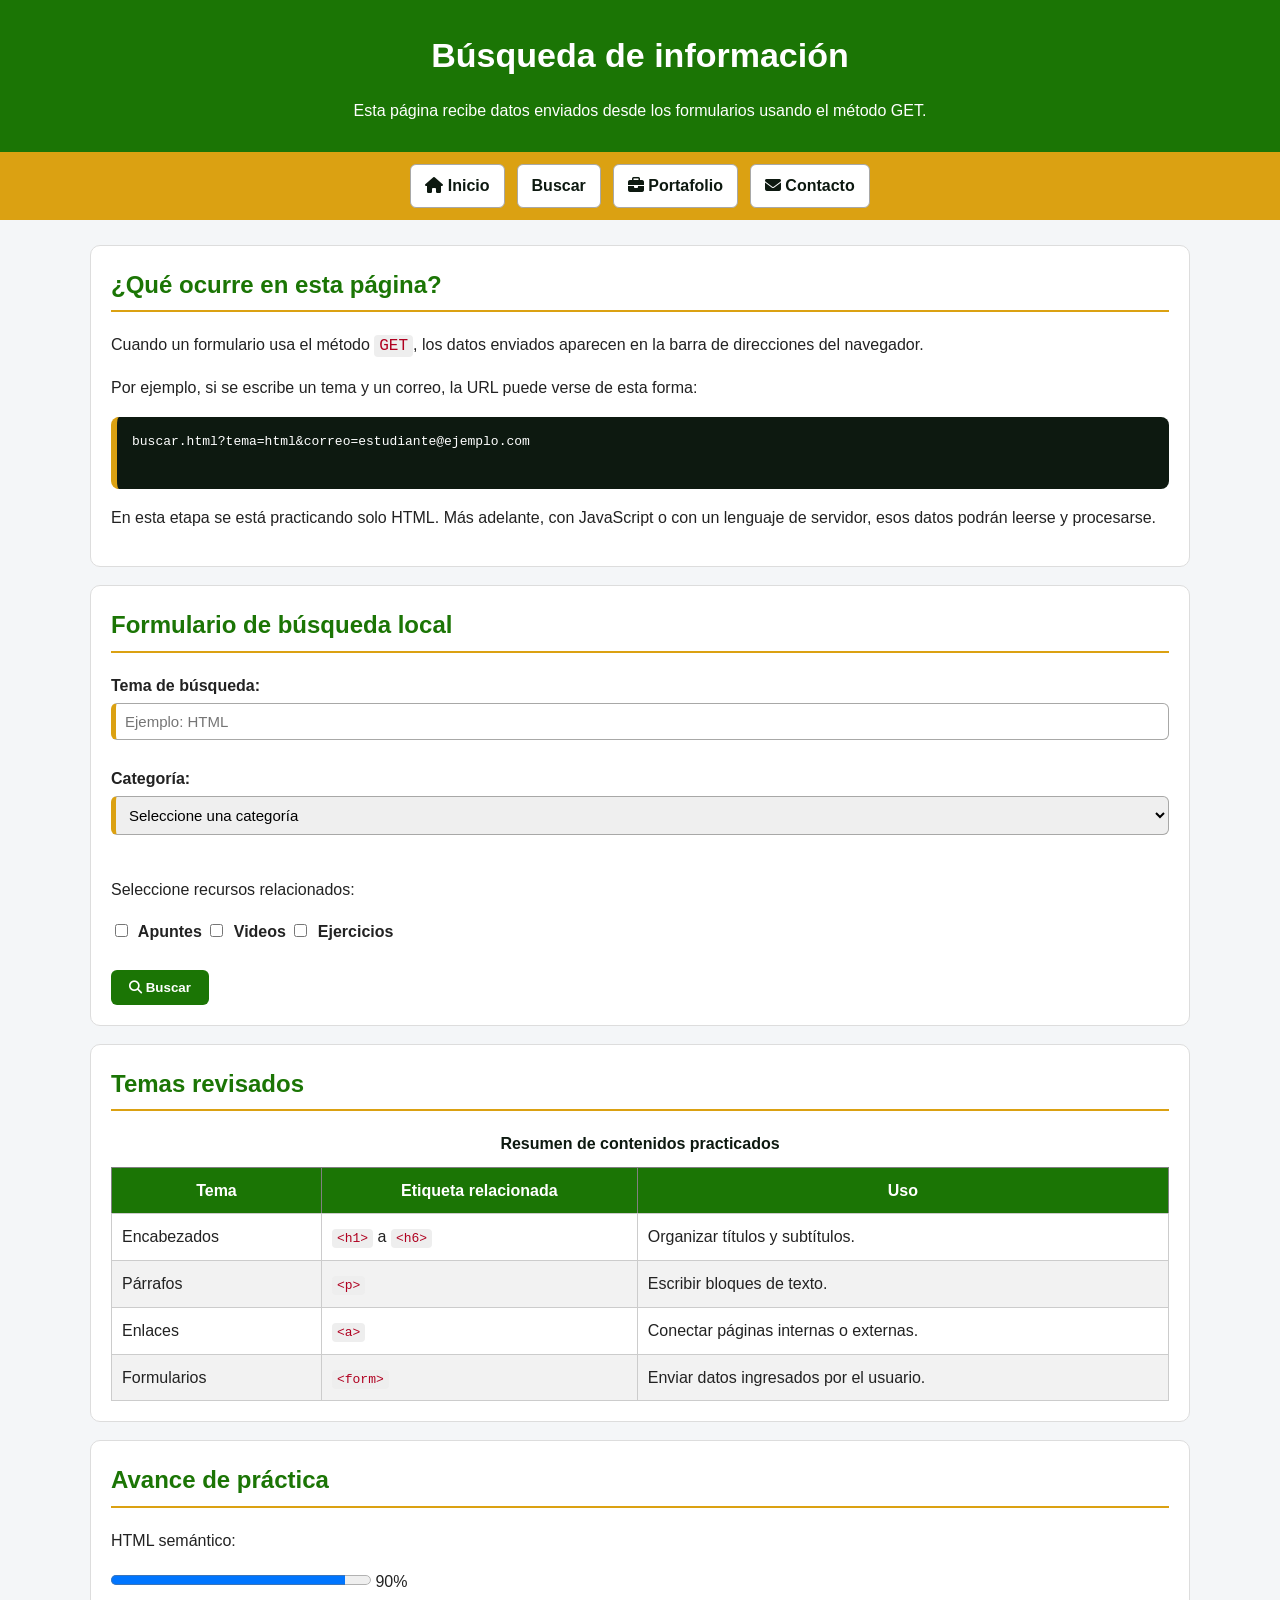
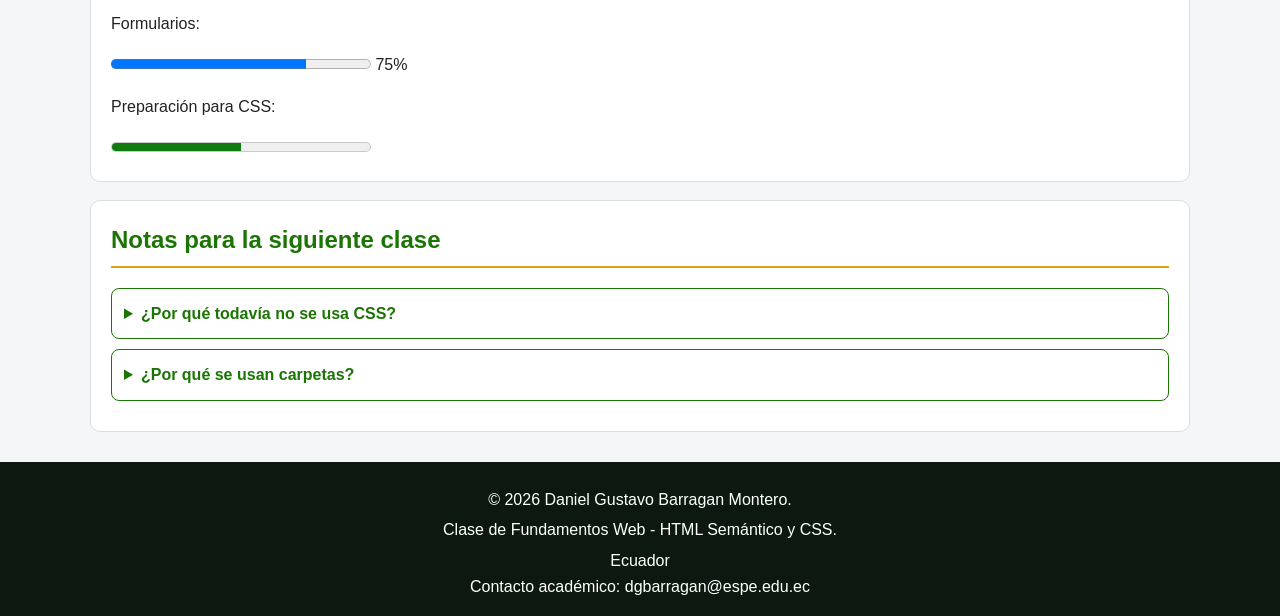
<file: pages/buscar.html>
<!DOCTYPE html>
<html lang="es">

<head>
    <meta charset="UTF-8">
    <title>Búsqueda de información</title>

    <!-- Como este archivo está dentro de pages, se sube un nivel con ../ -->
    <link rel="icon" href="../img/mundito.ico" type="image/x-icon">

    <link rel="stylesheet" href="https://cdnjs.cloudflare.com/ajax/libs/font-awesome/6.5.0/css/all.min.css">

    <link rel="stylesheet" href="../css/general.css">
    <link rel="stylesheet" href="../css/buscar.css">
</head>

<body>

    <header>
        <h1 >Búsqueda de información</h1>
        <p>Esta página recibe datos enviados desde los formularios usando el método GET.</p>
    </header>

    <nav>
        <a href="../index.html">
            <i class="fa-solid fa-house"></i>
            Inicio
        </a>

        <a href="buscar.html">Buscar</a>

        <a href="portafolio.html">
            <i class="fa-solid fa-briefcase"></i>
            Portafolio
        </a>

        <a href="cto/contacto.html">
            <i class="fa-solid fa-envelope"></i>
            Contacto
        </a>
    </nav>

    <main>

        <section>
            <h2>¿Qué ocurre en esta página?</h2>

            <p>
                Cuando un formulario usa el método <code>GET</code>, los datos enviados aparecen
                en la barra de direcciones del navegador.
            </p>

            <p>
                Por ejemplo, si se escribe un tema y un correo, la URL puede verse de esta forma:
            </p>

            <pre>
buscar.html?tema=html&correo=estudiante@ejemplo.com
            </pre>

            <p>
                En esta etapa se está practicando solo HTML. Más adelante, con JavaScript o con
                un lenguaje de servidor, esos datos podrán leerse y procesarse.
            </p>
        </section>

        <section>
            <h2>Formulario de búsqueda local</h2>

            <form method="GET" action="buscar.html">

                <label for="tema">Tema de búsqueda:</label>
                <input type="text" id="tema" name="tema" placeholder="Ejemplo: HTML" required minlength="3"
                    maxlength="20">

                <br><br>

                <label for="categoria">Categoría:</label>
                <select id="categoria" name="categoria" required>
                    <option value="">Seleccione una categoría</option>
                    <option value="estructura">Estructura HTML</option>
                    <option value="formularios">Formularios</option>
                    <option value="multimedia">Multimedia</option>
                    <option value="tablas">Tablas</option>
                </select>

                <br><br>

                <p>Seleccione recursos relacionados:</p>

                <label>
                    <input type="checkbox" name="recursos[]" value="apuntes">
                    Apuntes
                </label>

                <label>
                    <input type="checkbox" name="recursos[]" value="videos">
                    Videos
                </label>

                <label>
                    <input type="checkbox" name="recursos[]" value="ejercicios">
                    Ejercicios
                </label>

                <br><br>

                <button type="submit">
                    <i class="fa-solid fa-magnifying-glass"></i>
                    Buscar
                </button>
            </form>
        </section>

        <section>
            <h2>Temas revisados</h2>

            <table border="1">
                <caption>Resumen de contenidos practicados</caption>

                <thead>
                    <tr>
                        <th>Tema</th>
                        <th>Etiqueta relacionada</th>
                        <th>Uso</th>
                    </tr>
                </thead>

                <tbody>
                    <tr>
                        <td>Encabezados</td>
                        <td><code>&lt;h1&gt;</code> a <code>&lt;h6&gt;</code></td>
                        <td>Organizar títulos y subtítulos.</td>
                    </tr>

                    <tr>
                        <td>Párrafos</td>
                        <td><code>&lt;p&gt;</code></td>
                        <td>Escribir bloques de texto.</td>
                    </tr>

                    <tr>
                        <td>Enlaces</td>
                        <td><code>&lt;a&gt;</code></td>
                        <td>Conectar páginas internas o externas.</td>
                    </tr>

                    <tr>
                        <td>Formularios</td>
                        <td><code>&lt;form&gt;</code></td>
                        <td>Enviar datos ingresados por el usuario.</td>
                    </tr>
                </tbody>
            </table>
        </section>

        <section>
            <h2>Avance de práctica</h2>

            <p>HTML semántico:</p>
            <progress value="90" max="100"></progress>
            <span>90%</span>

            <p>Formularios:</p>
            <progress value="75" max="100"></progress>
            <span>75%</span>

            <p>Preparación para CSS:</p>
            <meter value="5" min="0" max="10"></meter>
        </section>

        <section>
            <h2>Notas para la siguiente clase</h2>

            <details>
                <summary>¿Por qué todavía no se usa CSS?</summary>
                <p>
                    Primero se está ordenando la estructura HTML. Después se aplicará CSS para
                    mejorar colores, márgenes, tamaños, distribución y diseño visual.
                </p>
            </details>

            <details>
                <summary>¿Por qué se usan carpetas?</summary>
                <p>
                    Las carpetas permiten separar imágenes, audio, video y páginas internas.
                    Esto ayuda a mantener el proyecto ordenado.
                </p>
            </details>
        </section>

    </main>

    <footer>
        <p>&copy; 2026 Daniel Gustavo Barragan Montero.</p>
        <p>Clase de Fundamentos Web - HTML Semántico y CSS.</p>

        <address>
            Ecuador<br>
            Contacto académico: dgbarragan@espe.edu.ec
        </address>
    </footer>   
</body>

</html>
</file>
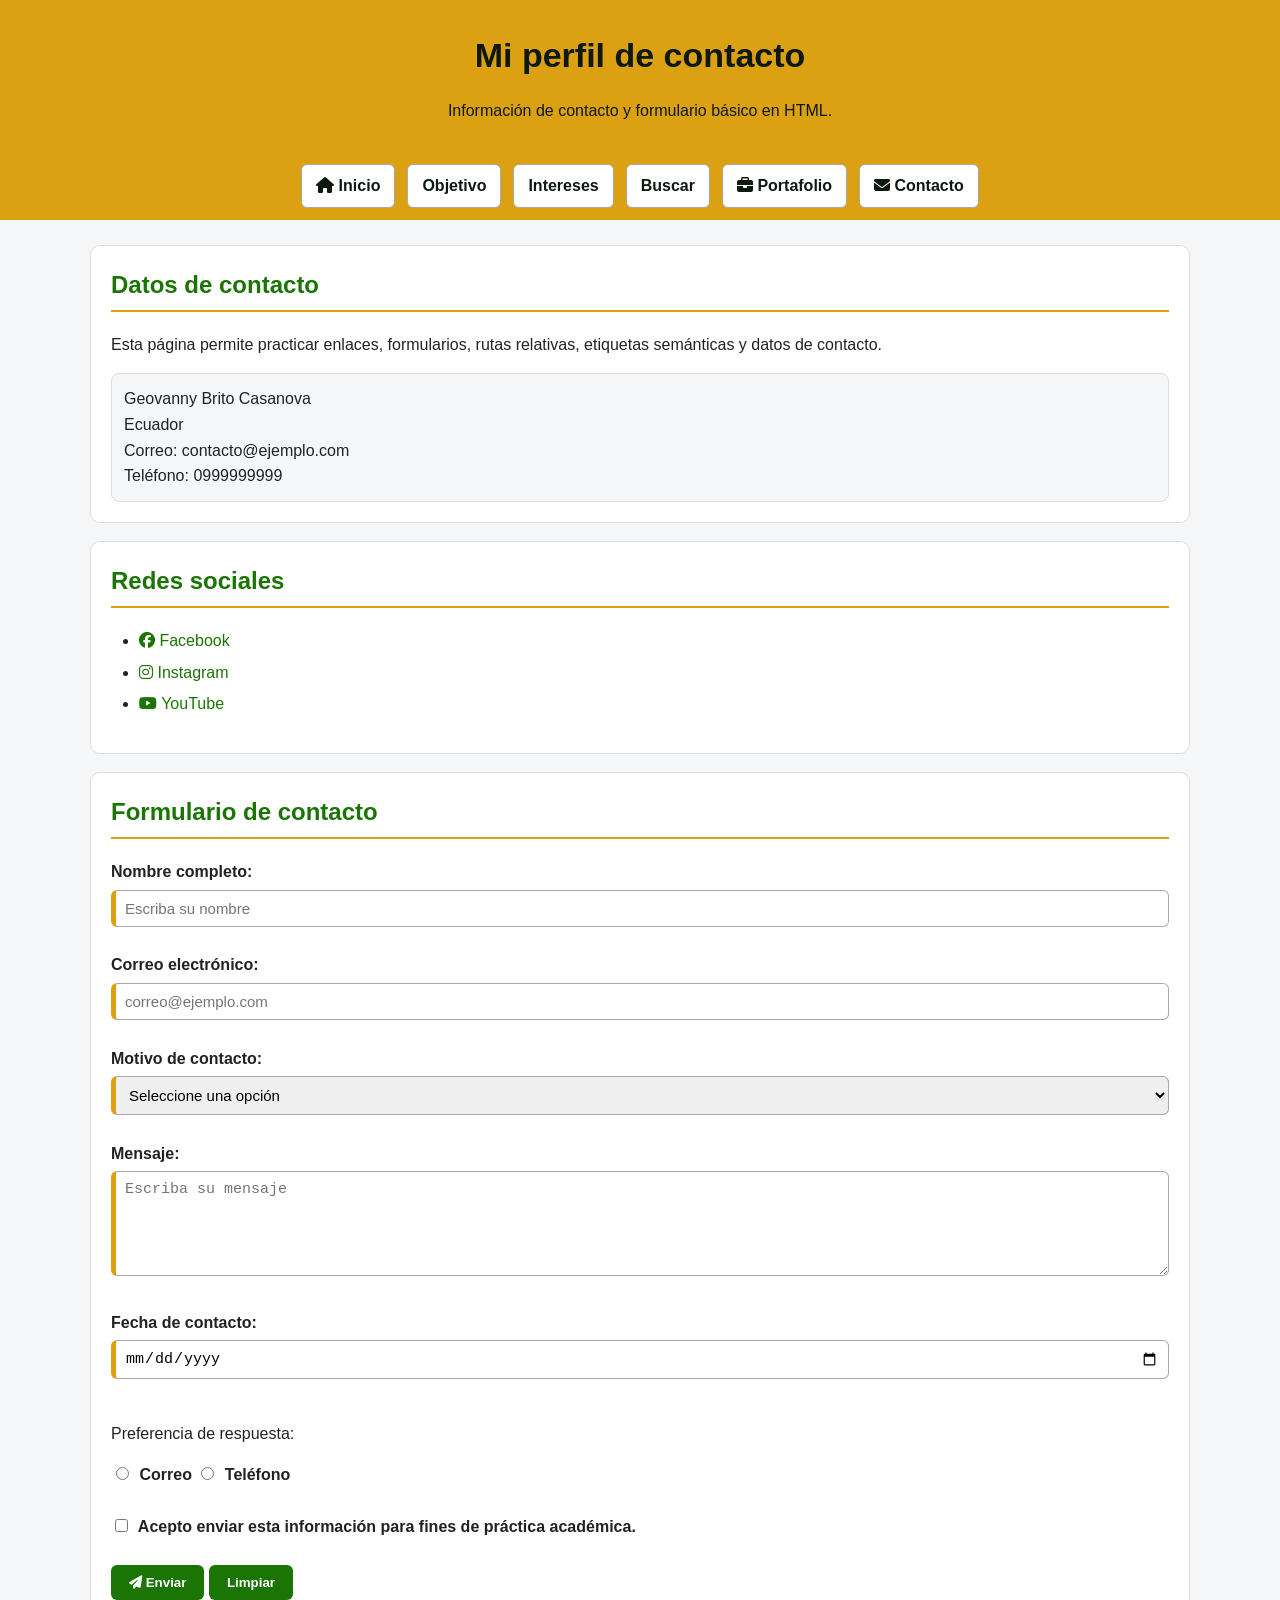
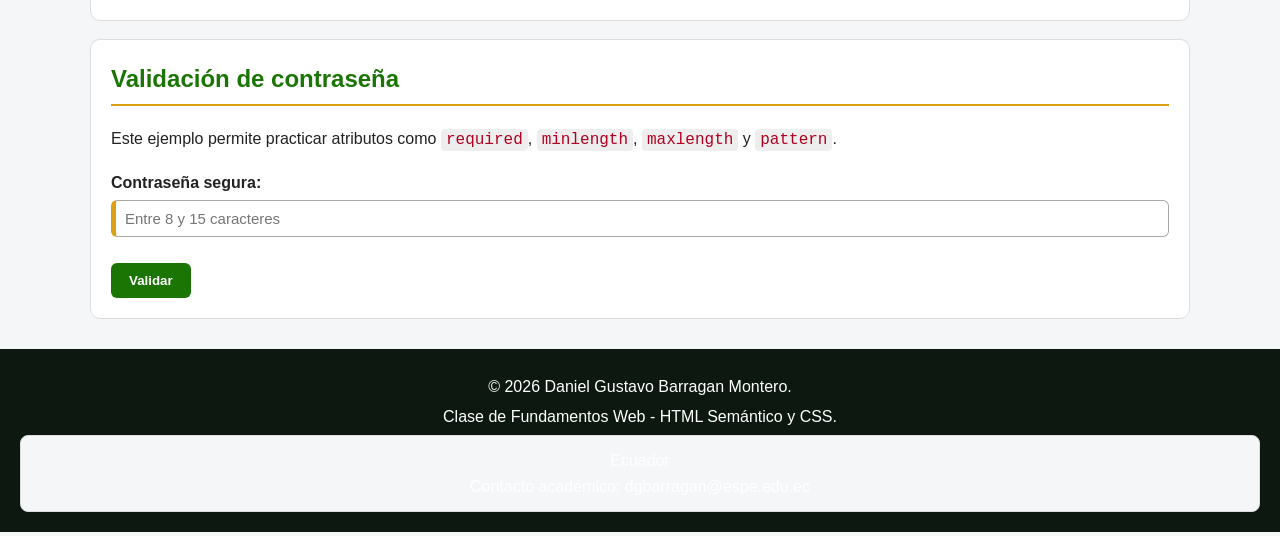
<file: pages/cto/contacto.html>
<!DOCTYPE html>
<html lang="es">

<head>
    <meta charset="UTF-8">
    <title>Contacto</title>

    <!-- Como este archivo está en pages/cto, se suben dos niveles con ../../ -->
    <link rel="icon" href="../../img/mundito.ico" type="image/x-icon">

    <link rel="stylesheet" href="https://cdnjs.cloudflare.com/ajax/libs/font-awesome/6.5.0/css/all.min.css">

    <link rel="stylesheet" href="../../css/general.css">
    <link rel="stylesheet" href="../../css/contacto.css">
</head>

<body>

    <header>
        <h1>Mi perfil de contacto</h1>
        <p>Información de contacto y formulario básico en HTML.</p>
    </header>

    <nav>
        <a href="../../index.html">
            <i class="fa-solid fa-house"></i>
            Inicio
        </a>

        <a href="../../index.html#objetivo">Objetivo</a>

        <a href="../../index.html#intereses">Intereses</a>

        <a href="../buscar.html">Buscar</a>

        <a href="../portafolio.html">
            <i class="fa-solid fa-briefcase"></i>
            Portafolio
        </a>

        <a href="contacto.html">
            <i class="fa-solid fa-envelope"></i>
            Contacto
        </a>
    </nav>

    <main>

        <section>
            <h2>Datos de contacto</h2>

            <p>
                Esta página permite practicar enlaces, formularios, rutas relativas,
                etiquetas semánticas y datos de contacto.
            </p>

            <address>
                Geovanny Brito Casanova<br>
                Ecuador<br>
                Correo: contacto@ejemplo.com<br>
                Teléfono: 0999999999
            </address>
        </section>

        <section>
            <h2>Redes sociales</h2>

            <ul>
                <li>
                    <a href="https://www.facebook.com/" target="_blank">
                        <i class="fa-brands fa-facebook"></i>
                        Facebook
                    </a>
                </li>

                <li>
                    <a href="https://www.instagram.com/" target="_blank">
                        <i class="fa-brands fa-instagram"></i>
                        Instagram
                    </a>
                </li>

                <li>
                    <a href="https://www.youtube.com/" target="_blank">
                        <i class="fa-brands fa-youtube"></i>
                        YouTube
                    </a>
                </li>
            </ul>
        </section>

        <section>
            <h2>Formulario de contacto</h2>

            <!-- 
                Este formulario se envía hacia buscar.html para practicar rutas relativas.
                Desde pages/cto/contacto.html se sube un nivel con ../
            -->
            <form method="GET" action="../buscar.html">

                <label for="nombre">Nombre completo:</label>
                <input type="text" id="nombre" name="nombre" placeholder="Escriba su nombre" required minlength="3"
                    maxlength="50">

                <br><br>

                <label for="correo">Correo electrónico:</label>
                <input type="email" id="correo" name="correo" placeholder="correo@ejemplo.com" required>

                <br><br>

                <label for="motivo">Motivo de contacto:</label>
                <select id="motivo" name="motivo" required>
                    <option value="">Seleccione una opción</option>
                    <option value="consulta">Consulta académica</option>
                    <option value="soporte">Soporte</option>
                    <option value="sugerencia">Sugerencia</option>
                </select>

                <br><br>

                <label for="mensaje">Mensaje:</label>
                <br>
                <textarea id="mensaje" name="mensaje" placeholder="Escriba su mensaje" rows="5" cols="40" required
                    minlength="10"></textarea>

                <br><br>

                <label for="fecha">Fecha de contacto:</label>
                <input type="date" id="fecha" name="fecha" required>

                <br><br>

                <p>Preferencia de respuesta:</p>

                <label>
                    <input type="radio" name="respuesta" value="correo" required>
                    Correo
                </label>

                <label>
                    <input type="radio" name="respuesta" value="telefono">
                    Teléfono
                </label>

                <br><br>

                <label>
                    <input type="checkbox" name="acepta" value="si" required>
                    Acepto enviar esta información para fines de práctica académica.
                </label>

                <br><br>

                <button type="submit">
                    <i class="fa-solid fa-paper-plane"></i>
                    Enviar
                </button>

                <button type="reset">
                    Limpiar
                </button>
            </form>
        </section>

        <section>
            <h2>Validación de contraseña</h2>

            <p>
                Este ejemplo permite practicar atributos como <code>required</code>,
                <code>minlength</code>, <code>maxlength</code> y <code>pattern</code>.
            </p>

            <form method="GET" action="../buscar.html">

                <label for="password">Contraseña segura:</label>

                <input type="password" id="password" name="password" required minlength="8" maxlength="15"
                    pattern="^(?=.*[a-z])(?=.*[A-Z])(?=.*\d)(?=.*[@$!%*?&._-])[A-Za-z\d@$!%*?&._-]{8,15}$"
                    placeholder="Entre 8 y 15 caracteres"
                    title="Debe tener mayúscula, minúscula, número y un carácter especial.">

                <br><br>

                <button type="submit">Validar</button>
            </form>
        </section>

    </main>

    <footer>
        <p>&copy; 2026 Daniel Gustavo Barragan Montero.</p>
        <p>Clase de Fundamentos Web - HTML Semántico y CSS.</p>

        <address>
            Ecuador<br>
            Contacto académico: dgbarragan@espe.edu.ec
        </address>
    </footer>

</body>

</html>
</file>
<file: css/general.css>
/* ============================================================
   general.css
   Archivo CSS general para TODAS las páginas del sitio.
   Aquí se colocan estilos compartidos: reinicio básico, etiquetas,
   navegación, formularios, tablas, multimedia y utilidades.

   Para enseñar poco a poco:
   1. Copiar este archivo completo.
   2. Comentar o descomentar bloques según el tema de clase.
   3. Mostrar cómo cambia la página al guardar y actualizar navegador.
   ============================================================ */


/* ============================================================
   BLOQUE 1: SELECTOR UNIVERSAL (*)
   Aplica a todos los elementos HTML.
   Sirve para controlar el cálculo de tamaños y quitar espacios
   inesperados del navegador.
   ============================================================ */

* {
    box-sizing: border-box;
}


/* ============================================================
   BLOQUE 2: ESTILO GENERAL DEL BODY
   body representa todo el contenido visible de la página.
   Aquí se define fuente, color de texto, color de fondo,
   margen e interlineado.
   ============================================================ */

body {
    margin: 0;
    font-family: Arial, Helvetica, sans-serif;
    background-color: #f4f6f8;
    color: #222222;
    line-height: 1.6;
}


/* ============================================================
   BLOQUE 3: SELECTORES DE ETIQUETA
   Estos estilos afectan directamente a etiquetas HTML.
   Ejemplos: h1, h2, p, a, img.
   ============================================================ */

h1 {
    margin: 0;
    font-size: 34px;
    text-align: center;
}

h2 {
    color: #1b7505;
    margin-top: 0;
    border-bottom: 2px solid #dba112;
    padding-bottom: 6px;
}

h3 {
    color: #0d1910;
}

p {
    font-size: 16px;
    text-align: justify;
}

a {
    color: #1b7505;
    text-decoration: none;
}

a:hover {
    text-decoration: underline;
}


/* ============================================================
   BLOQUE 4: HEADER Y FOOTER
   header se usa para el encabezado.
   footer se usa para el pie de página.
   ============================================================ */

header {
    background-color: #0d1910;
    color: white;
    padding: 28px 16px;
    text-align: center;
}

header p {
    text-align: center;
    margin-bottom: 0;
}

footer {
    background-color: #0d1910;
    color: white;
    text-align: center;
    padding: 20px;
    margin-top: 30px;
}

footer p {
    text-align: center;
    margin: 5px 0;
}

footer address {
    font-style: normal;
}


/* ============================================================
   BLOQUE 5: NAVEGACIÓN
   nav contiene enlaces internos y externos.
   display: flex permite ordenar los enlaces en fila.
   gap crea espacio entre enlaces.
   ============================================================ */

nav {
    background-color: #dba112;
    padding: 12px;
    text-align: center;
    display: flex;
    justify-content: center;
    flex-wrap: wrap;
    gap: 12px;
}

nav a {
    background-color: white;
    color: #0d1910;
    padding: 8px 14px;
    border-radius: 6px;
    font-weight: bold;
    border: 1px solid #a8a8a7;
}

nav a:hover {
    background-color: #1b7505;
    color: white;
    text-decoration: none;
}


/* ============================================================
   BLOQUE 6: ESTRUCTURA PRINCIPAL
   main contiene el contenido principal.
   section y article organizan bloques de información.
   ============================================================ */

main {
    width: 90%;
    max-width: 1100px;
    margin: 25px auto;
}

section,
article,
aside {
    background-color: white;
    padding: 20px;
    margin-bottom: 18px;
    border: 1px solid #dddddd;
    border-radius: 10px;
}


/* ============================================================
   BLOQUE 7: ASIDE
   aside contiene información complementaria.
   ============================================================ */

aside {
    width: 90%;
    max-width: 1100px;
    margin: 20px auto;
    background-color: #fff8e6;
}

aside i {
    margin-right: 8px;
    font-size: 20px;
    color: #1b7505;
}


/* ============================================================
   BLOQUE 8: IMÁGENES Y MULTIMEDIA
   max-width evita que las imágenes y videos se salgan
   del ancho disponible.
   ============================================================ */

img,
video,
iframe {
    max-width: 100%;
    border-radius: 8px;
}

figure {
    text-align: center;
    margin: 0;
}

figcaption {
    font-size: 14px;
    color: #555555;
    margin-top: 8px;
}


/* ============================================================
   BLOQUE 9: LISTAS
   ul sirve para listas sin orden.
   ol sirve para listas ordenadas.
   ============================================================ */

ul,
ol {
    padding-left: 28px;
}

li {
    margin-bottom: 6px;
}


/* ============================================================
   BLOQUE 10: TABLAS
   border-collapse une los bordes de las celdas.
   width: 100% hace que la tabla use todo el ancho disponible.
   ============================================================ */

table {
    width: 100%;
    border-collapse: collapse;
    background-color: white;
}

caption {
    font-weight: bold;
    margin-bottom: 10px;
    color: #0d1910;
}

th {
    background-color: #1b7505;
    color: white;
    padding: 10px;
}

td {
    padding: 10px;
    border: 1px solid #cccccc;
}

tr:nth-child(even) {
    background-color: #f2f2f2;
}


/* ============================================================
   BLOQUE 11: FORMULARIOS
   input, select, textarea y button son elementos comunes
   dentro de formularios.
   ============================================================ */

form {
    margin-top: 12px;
}

label {
    font-weight: bold;
}

input,
select,
textarea {
    width: 100%;
    padding: 9px;
    margin-top: 5px;
    border: 1px solid #a8a8a7;
    border-radius: 6px;
    font-size: 15px;
}

input[type="checkbox"],
input[type="radio"] {
    width: auto;
    margin-right: 6px;
}

textarea {
    resize: vertical;
}

button {
    background-color: #1b7505;
    color: white;
    border: none;
    padding: 10px 18px;
    border-radius: 6px;
    cursor: pointer;
    font-weight: bold;
}

button:hover {
    background-color: #0d1910;
}


/* ============================================================
   BLOQUE 12: ATRIBUTOS Y ESTADOS DE FORMULARIO
   :focus se activa cuando el usuario selecciona un campo.
   :required permite explicar campos obligatorios.
   ============================================================ */

input:focus,
select:focus,
textarea:focus {
    outline: 2px solid #dba112;
    border-color: #1b7505;
}

input:required,
select:required,
textarea:required {
    border-left: 5px solid #dba112;
}


/* ============================================================
   BLOQUE 13: DETAILS, SUMMARY, PROGRESS Y METER
   Se usan para contenido desplegable y barras de progreso.
   ============================================================ */

details {
    background-color: #f4f6f8;
    padding: 12px;
    border-radius: 8px;
    border: 1px solid #dddddd;
    margin-bottom: 10px;
}

summary {
    cursor: pointer;
    font-weight: bold;
    color: #1b7505;
}

progress,
meter {
    width: 260px;
    height: 20px;
}


/* ============================================================
   BLOQUE 14: TEXTO TÉCNICO
   code, pre y kbd ayudan a explicar código dentro de HTML.
   ============================================================ */

code {
    background-color: #eeeeee;
    color: #b00020;
    padding: 2px 5px;
    border-radius: 4px;
}

pre {
    background-color: #0d1910;
    color: white;
    padding: 15px;
    border-radius: 8px;
    overflow-x: auto;
}

kbd {
    background-color: #222222;
    color: white;
    padding: 3px 6px;
    border-radius: 4px;
}


/* ============================================================
   BLOQUE 15: SELECTORES DE CLASE
   Una clase se escribe con punto.
   En HTML se usa así: class="centrado"
   ============================================================ */

.centrado {
    text-align: center;
}

.texto-verde {
    color: #1b7505;
}

.texto-dorado {
    color: #dba112;
}

.caja-destacada {
    background-color: #fff8e6;
    border: 2px solid #dba112;
    padding: 15px;
    border-radius: 8px;
}


/* ============================================================
   BLOQUE 16: SELECTORES DE ID
   Un id se escribe con numeral.
   En HTML se usa así: id="objetivo"
   ============================================================ */

#objetivo {
    border-left: 6px solid #1b7505;
}

#intereses {
    border-left: 6px solid #dba112;
}

#multimedia {
    border-left: 6px solid #0d1910;
}


/* ============================================================
   BLOQUE 17: RESPONSIVE BÁSICO
   Cuando la pantalla es pequeña, el menú se acomoda en columna.
   Esto prepara el camino hacia CSS responsive.
   =========================================================== */

/* Se aplica solo cuando la pantalla mide 700px o menos, normalmente celulares o tablets pequeñas */
@media (max-width: 700px) {

    /* Selecciona el menú de navegación */
    nav{
        flex-direction: row;
        flex-wrap: wrap;
        align-items: center;
    }

    nav a{
        width: calc(33.33% - 10px);
        margin: 0;
        text-align: center;
    }

    /* Selecciona el título principal de la página */
    h1 {
        /* Reduce el tamaño del título para que no se vea muy grande en celular */
        font-size: 26px;
    }

    /* Selecciona el contenido principal y la barra lateral */
    main,
    aside {
        /* Hace que ocupen el 95% del ancho, dejando un pequeño margen */
        width: 95%;
    }

    /* Selecciona secciones, artículos y barra lateral */
    section,
    article,
    aside {
        /* Reduce el espacio interno para aprovechar mejor la pantalla pequeña */
        padding: 15px;
    }

    /* Selecciona las tablas */
    table {
        /* Reduce el tamaño del texto de la tabla para que entre mejor */
        font-size: 14px;
    }

    /* Selecciona campos de formulario y botones */
    input,
    select,
    textarea,
    button {
        /* Ocupa todo el ancho disponible del contenedor */
        width: 100%;
        /* Impide que el elemento crezca más allá del ancho de su contenedor */
        max-width: 100%;
        /* Hace que padding y bordes se incluyan dentro del ancho total */
        box-sizing: border-box;
        /* Tamaño de texto cómodo para lectura y uso en dispositivos móviles */
        font-size: 16px;
    }

    input,
    select,
    textarea,
    button,
    meter,
    progress,
    audio {
        /* Ocupa todo el ancho disponible del contenedor */
        width: 100%;
        /* Impide que el elemento crezca más allá del ancho de su contenedor */
        max-width: 100%;
        /* Hace que padding y bordes se incluyan dentro del ancho total */
        box-sizing: border-box;
        /* Tamaño de texto cómodo para lectura y uso en dispositivos móviles */
        font-size: 16px;
    }
}
</file>
<file: css/buscar.css>
/* ============================================================
   buscar.css
   Estilos propios de pages/buscar.html.
   Este archivo permite explicar una página interna con su propio
   estilo sin dañar el diseño general del sitio.

   Debe cargarse después de general.css.
   ============================================================ */


/* ============================================================
   BLOQUE 1: ENCABEZADO DE BÚSQUEDA
   Se puede observar que cada página puede tener identidad visual.
   ============================================================ */

header {
    background-color: #1b7505;
}


/* ============================================================
   BLOQUE 2: CAJA EXPLICATIVA
   Para usar este estilo, agregar class="explicacion" en una section.
   ============================================================ */

.explicacion {
    background-color: #f7fff4;
    border-left: 6px solid #1b7505;
}


/* ============================================================
   BLOQUE 3: FORMULARIO DE BÚSQUEDA
   Selector de clase.
   En HTML se usa así: class="formulario-busqueda"
   ============================================================ */

.formulario-busqueda {
    background-color: #ffffff;
    border: 2px solid #1b7505;
}


/* ============================================================
   BLOQUE 4: CAMPOS DE FORMULARIO
   Se seleccionan campos dentro de .formulario-busqueda.
   ============================================================ */

.formulario-busqueda input,
.formulario-busqueda select {
    background-color: #f4f6f8;
}


/* ============================================================
   BLOQUE 5: BOTÓN DE BÚSQUEDA
   Para usar en HTML: class="btn-buscar"
   ============================================================ */

.btn-buscar {
    background-color: #0d1910;
    color: white;
}

.btn-buscar:hover {
    background-color: #dba112;
    color: #0d1910;
}


/* ============================================================
   BLOQUE 6: TABLA DE CONTENIDOS
   Permite mostrar diferencias entre tablas generales y específicas.
   ============================================================ */

.tabla-contenidos th {
    background-color: #0d1910;
}

.tabla-contenidos td:first-child {
    font-weight: bold;
    color: #1b7505;
}


/* ============================================================
   BLOQUE 7: PROGRESO
   Para explicar una clase aplicada a una sección.
   ============================================================ */

.avance-practica {
    background-color: #fff8e6;
    border-left: 6px solid #dba112;
}


/* ============================================================
   BLOQUE 8: PREGUNTAS DESPLEGABLES
   Modifica details solo en buscar.html si se coloca dentro de main.
   ============================================================ */

main details {
    background-color: white;
    border: 1px solid #1b7505;
}


/* ============================================================
   BLOQUE 9: EJEMPLOS DE CÓDIGO
   pre se usa para mostrar texto respetando espacios y saltos.
   ============================================================ */

pre {
    border-left: 6px solid #dba112;
}


/* ============================================================
   BLOQUE 10: ENLACE ACTIVO MANUAL
   Puede agregar class="activo" al enlace del menú actual.
   ============================================================ */

nav a.activo {
    background-color: #0d1910;
    color: white;
}
</file>
<file: css/contacto.css>
/* ============================================================
   contacto.css
   Estilos propios de pages/cto/contacto.html.
   Este archivo sirve para explicar estilos específicos en una
   página ubicada dentro de subcarpetas.

   Debe cargarse después de general.css.
   ============================================================ */


/* ============================================================
   BLOQUE 1: ENCABEZADO DE CONTACTO
   Se cambia el color del header únicamente en contacto.html.
   ============================================================ */

header {
    background-color: #dba112;
    color: #0d1910;
}


/* ============================================================
   BLOQUE 2: DATOS DE CONTACTO
   Para usar este diseño, colocar class="datos-contacto" en section.
   ============================================================ */

.datos-contacto {
    background-color: #fff8e6;
    border-left: 6px solid #dba112;
}


/* ============================================================
   BLOQUE 3: ADDRESS
   address se usa para información de contacto.
   ============================================================ */

address {
    background-color: #f4f6f8;
    padding: 12px;
    border-radius: 8px;
    font-style: normal;
    border: 1px solid #dddddd;
}


/* ============================================================
   BLOQUE 4: REDES SOCIALES
   Para usar, colocar class="redes" en la sección o lista.
   ============================================================ */

.redes ul {
    list-style: none;
    padding-left: 0;
}

.redes li {
    margin-bottom: 10px;
}

.redes a {
    display: inline-block;
    background-color: #f4f6f8;
    padding: 10px 14px;
    border-radius: 8px;
    border: 1px solid #dddddd;
}

.redes a:hover {
    background-color: #1b7505;
    color: white;
    text-decoration: none;
}


/* ============================================================
   BLOQUE 5: FORMULARIO DE CONTACTO
   Para usar, colocar class="formulario-contacto" en form.
   ============================================================ */

.formulario-contacto {
    background-color: #ffffff;
    border: 2px solid #dba112;
    padding: 18px;
    border-radius: 10px;
}


/* ============================================================
   BLOQUE 6: TEXTAREA
   Se personaliza el campo de mensaje.
   ============================================================ */

.formulario-contacto textarea {
    min-height: 120px;
    font-family: Arial, Helvetica, sans-serif;
}


/* ============================================================
   BLOQUE 7: RADIO Y CHECKBOX
   Se evita que radio y checkbox ocupen todo el ancho.
   ============================================================ */

.formulario-contacto input[type="radio"],
.formulario-contacto input[type="checkbox"] {
    width: auto;
}


/* ============================================================
   BLOQUE 8: BOTONES DEL FORMULARIO
   El botón de enviar y limpiar pueden diferenciarse con clases.
   En HTML:
   class="btn-enviar"
   class="btn-limpiar"
   ============================================================ */

.btn-enviar {
    background-color: #1b7505;
}

.btn-limpiar {
    background-color: #a8a8a7;
    color: #0d1910;
}

.btn-limpiar:hover {
    background-color: #0d1910;
    color: white;
}


/* ============================================================
   BLOQUE 9: VALIDACIÓN DE CONTRASEÑA
   Para usar, colocar class="validacion" en la sección.
   ============================================================ */

.validacion {
    border-left: 6px solid #1b7505;
    background-color: #f7fff4;
}


/* ============================================================
   BLOQUE 10: MENSAJE DE AYUDA
   Para usar en un párrafo: class="ayuda"
   ============================================================ */

.ayuda {
    font-size: 14px;
    color: #555555;
    background-color: #f4f6f8;
    padding: 10px;
    border-radius: 6px;
}
</file>
